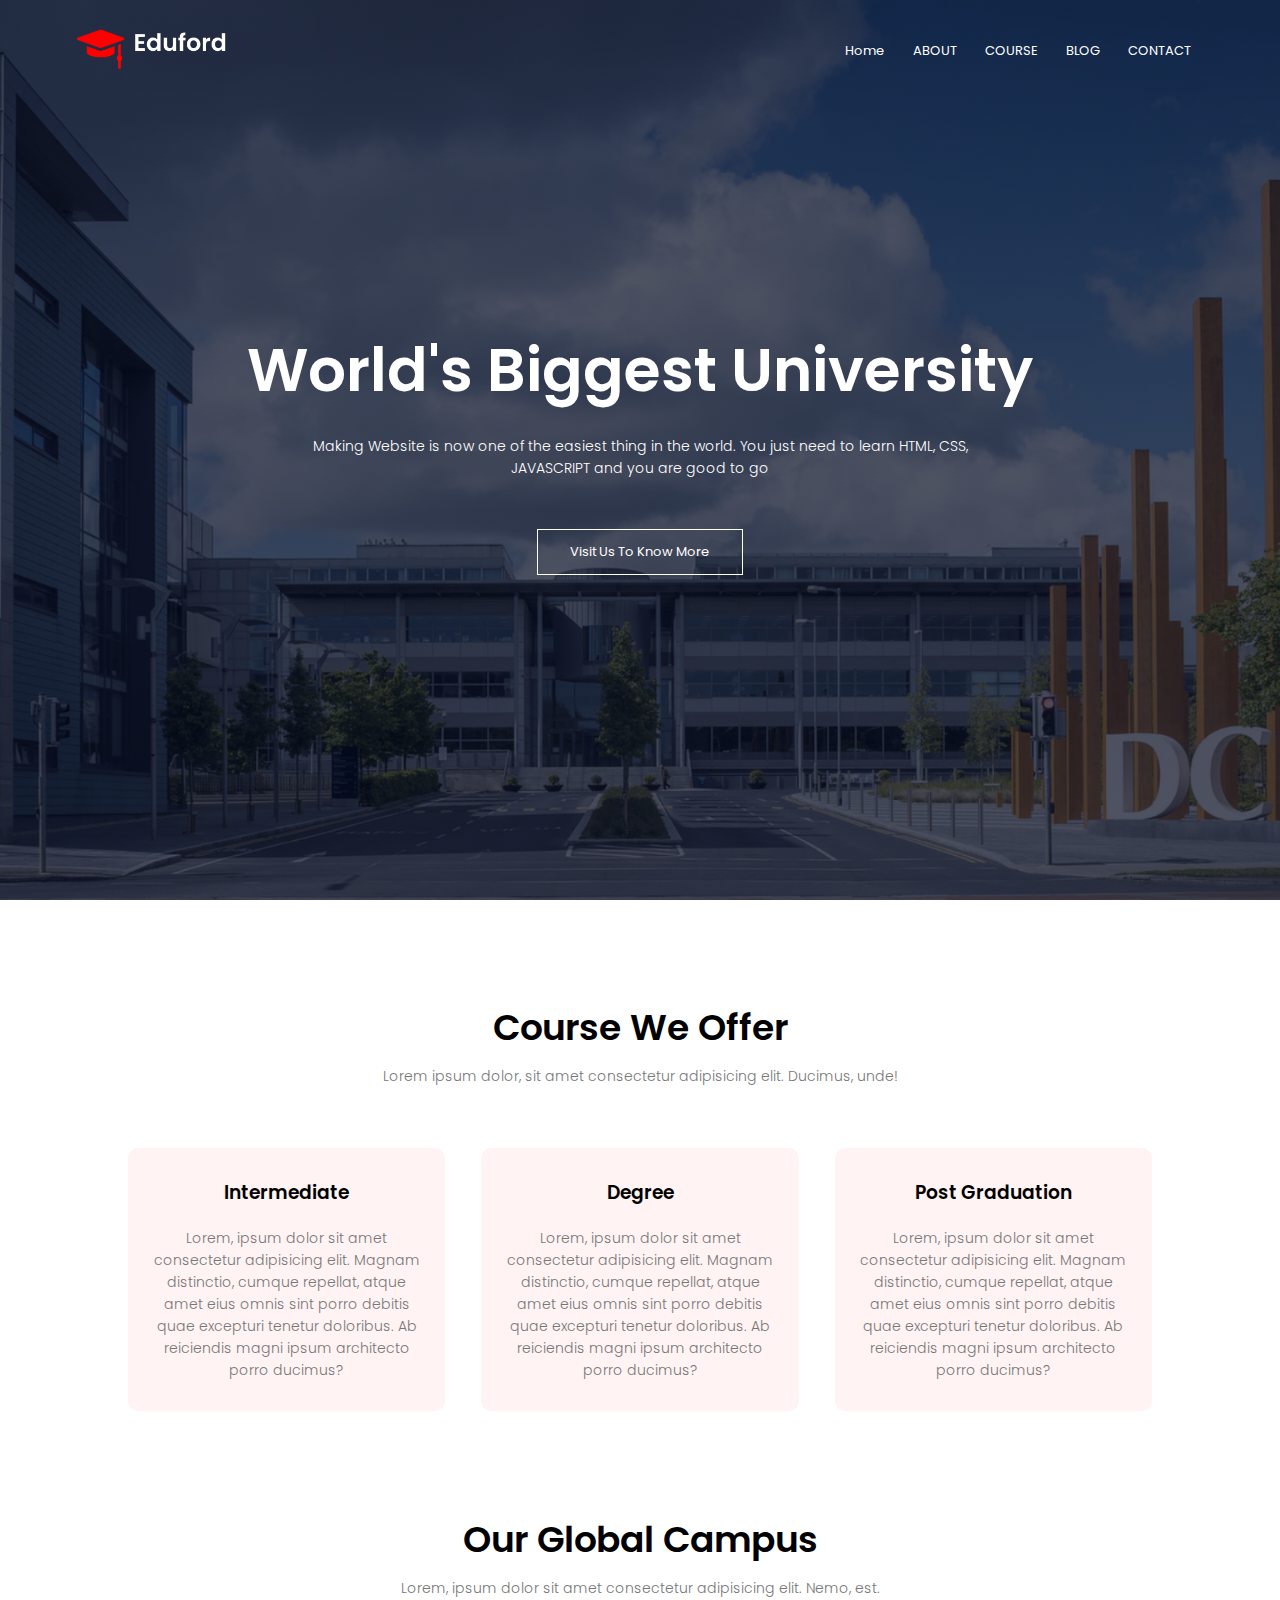
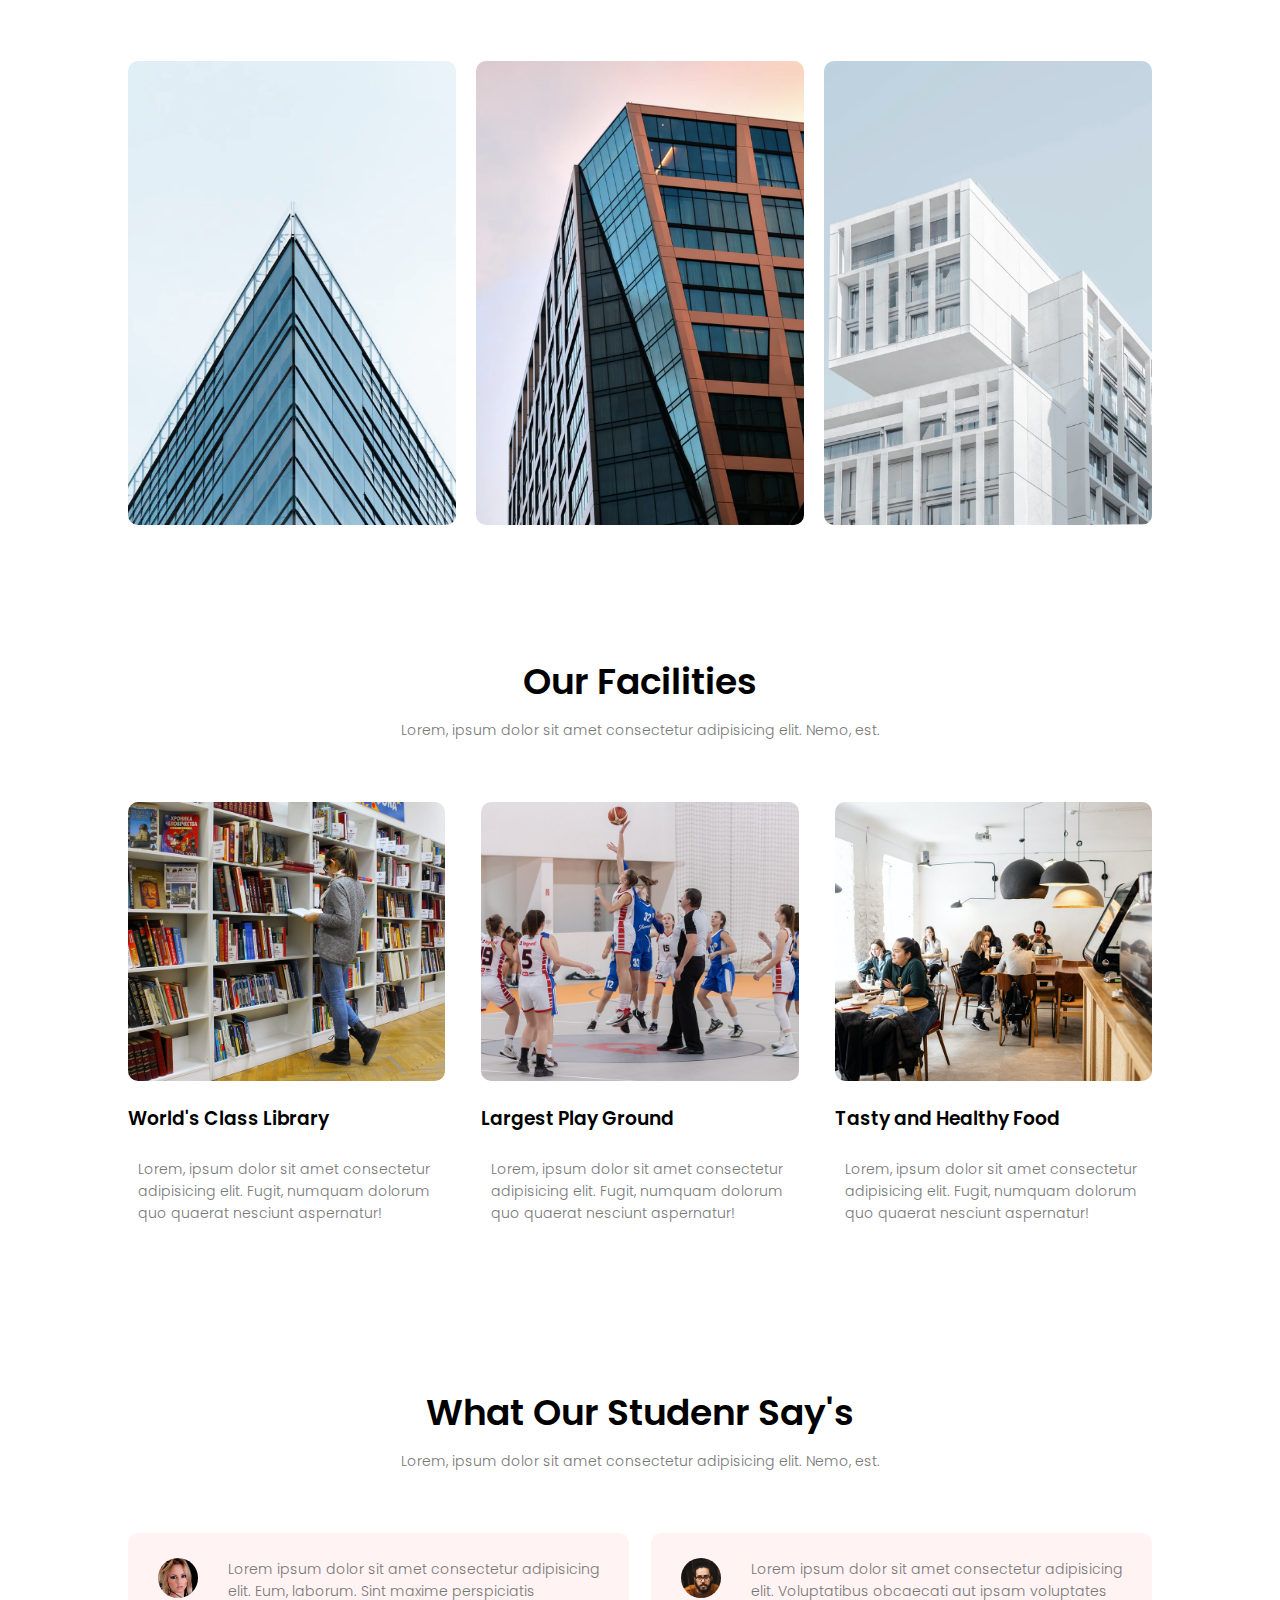
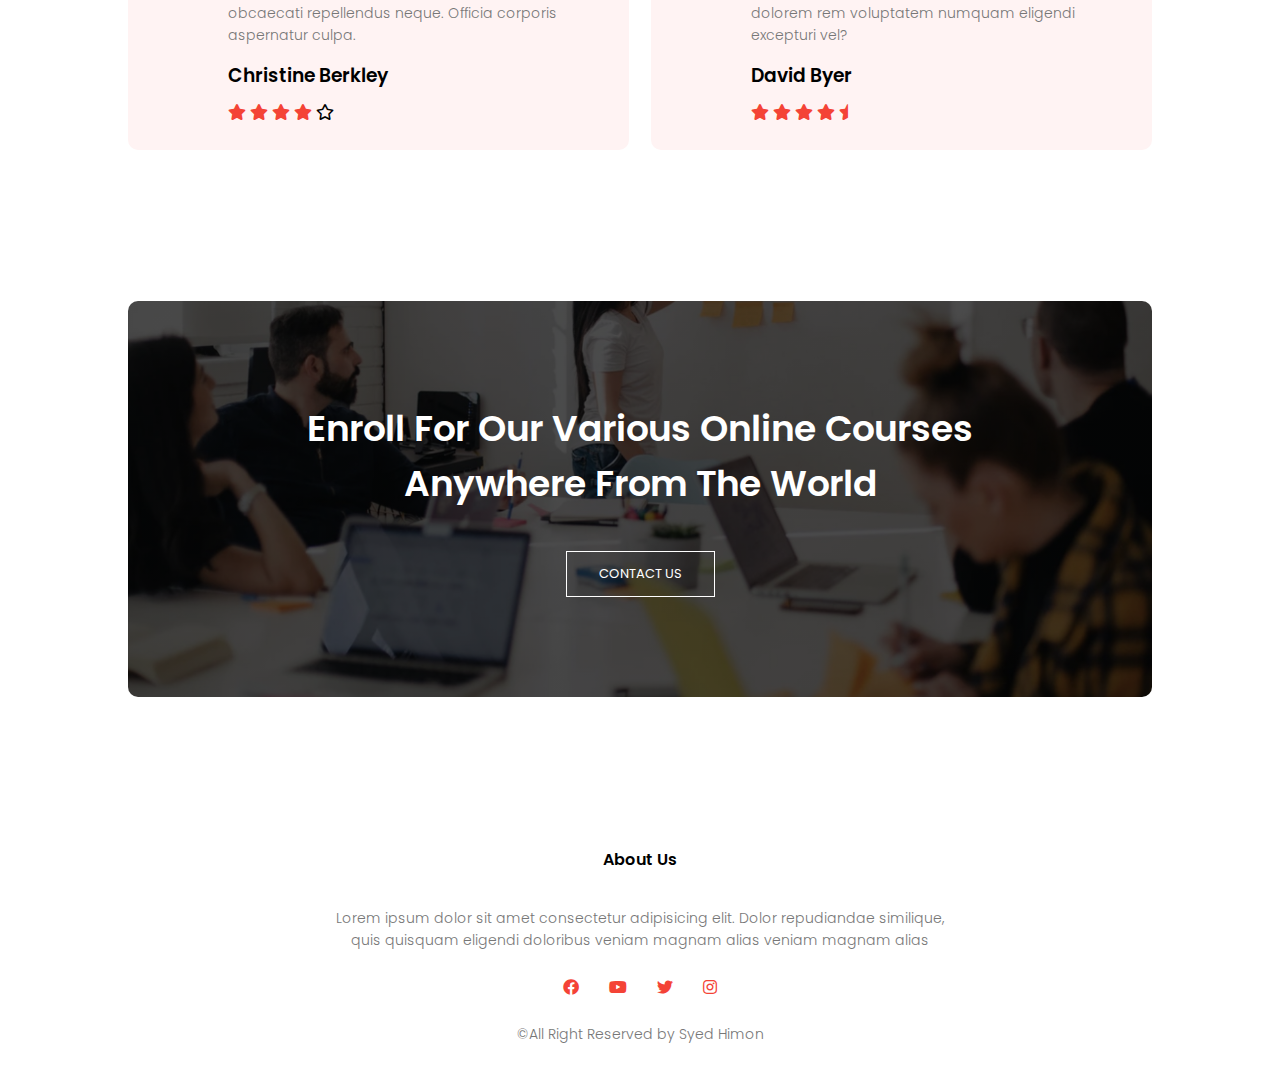
<file: index.html>
<!DOCTYPE html>
<html lang="en">
<head>
    <meta name="viewport" content="width=device-width, initial-scale=1.0">
    <title>Eduford University</title>
    <link rel="preconnect" href="https://fonts.googleapis.com">
    <link rel="preconnect" href="https://fonts.gstatic.com" crossorigin>
    <link href="https://fonts.googleapis.com/css2?family=Poppins:wght@100;200;300;400;600&display=swap" rel="stylesheet">
    <link rel="stylesheet" href="https://cdnjs.cloudflare.com/ajax/libs/font-awesome/5.15.3/css/all.min.css">
    <link rel="stylesheet" href="style.css">
</head>
<body>
    
    <section class="header-section">
        
        <nav>
            <a href="index.html"><img src="img/logo.png" alt=""></a>
        <div class="nav-links" id="navLinks">
            <i class="fas fa-times" onclick="hideMenu()"></i>
            <ul>
                <li><a href="index.html">Home</a></li>
                <li><a href="about.html">ABOUT</a></li>
                <li><a href="Course.html">COURSE</a></li>
                <li><a href="Blog.html">BLOG</a></li>
                <li><a href="Contact.html">CONTACT</a></li>
            </ul>
        </div>
        <i class="fas fa-bars" onclick="showMenu()"></i>
        </nav>    

        <div class="text-box">
            <h1>World's Biggest University</h1>
            <p>Making Website is now one of the easiest thing in the world. You just need to learn HTML, CSS, <br> JAVASCRIPT and you are good to go</p>
            <a href="#" class="hero-btn">Visit Us To Know More</a>
        </div>
    
    </section>


    <!-- course-section -->

    <section class="course-section">
        <h1>Course We Offer</h1>
        <p>Lorem ipsum dolor, sit amet consectetur adipisicing elit. Ducimus, unde!</p>

        <div class="row">
            <div class="course-col">
                <h3>Intermediate</h3>
                <p>Lorem, ipsum dolor sit amet consectetur adipisicing elit. Magnam distinctio, cumque repellat, atque amet eius omnis sint porro debitis quae excepturi tenetur doloribus. Ab reiciendis magni ipsum architecto porro ducimus?</p>
            </div>
            <div class="course-col">
                <h3>Degree</h3>
                <p>Lorem, ipsum dolor sit amet consectetur adipisicing elit. Magnam distinctio, cumque repellat, atque amet eius omnis sint porro debitis quae excepturi tenetur doloribus. Ab reiciendis magni ipsum architecto porro ducimus?</p>
            </div>
            <div class="course-col">
                <h3>Post Graduation</h3>
                <p>Lorem, ipsum dolor sit amet consectetur adipisicing elit. Magnam distinctio, cumque repellat, atque amet eius omnis sint porro debitis quae excepturi tenetur doloribus. Ab reiciendis magni ipsum architecto porro ducimus?</p>
            </div>
        </div>

    </section>



    <section class="campus">
        <h1>Our Global Campus</h1>
        <p>Lorem, ipsum dolor sit amet consectetur adipisicing elit. Nemo, est.</p>
        <div class="row">
            <div class="campus-col">
                <img src="img/london.png">
                <div class="layer">
                    <h3>LONDON</h3>
                </div>
            </div>
            <div class="campus-col">
                <img src="img/newyork.png">
                <div class="layer">
                    <h3>NEWYORK</h3>
                </div>
            </div>
            <div class="campus-col">
                <img src="img/washington.png">
                <div class="layer">
                    <h3>WASHINGTON</h3>
                </div>
            </div>
        </div>
    </section>

    <!-- facilities -->
    
    <section class="Facilities">
        <h1>Our Facilities</h1>
        <p>Lorem, ipsum dolor sit amet consectetur adipisicing elit. Nemo, est.</p>
        <div class="row">
            <div class="Facilities-col">
                <img src="img/library.png" alt="">
                <h3>World's Class Library</h3>
                <p>Lorem, ipsum dolor sit amet consectetur adipisicing elit. Fugit, numquam dolorum quo quaerat nesciunt aspernatur!</p>
            </div>
            <div class="Facilities-col">
                <img src="img/basketball.png" alt="">
                <h3>Largest Play Ground</h3>
                <p>Lorem, ipsum dolor sit amet consectetur adipisicing elit. Fugit, numquam dolorum quo quaerat nesciunt aspernatur!</p>
            </div>
            <div class="Facilities-col">
                <img src="img/cafeteria.png" alt="">
                <h3>Tasty and Healthy Food</h3>
                <p>Lorem, ipsum dolor sit amet consectetur adipisicing elit. Fugit, numquam dolorum quo quaerat nesciunt aspernatur!</p>
            </div>
        </div>
    </section>

    <!-- testimonial-section -->

    <div class="testimonial-section">
        <h1>What Our Studenr Say's</h1>
        <p>Lorem, ipsum dolor sit amet consectetur adipisicing elit. Nemo, est.</p>
        <div class="row">
            <div class="testimonial-col">
                <img src="img/user1.jpg">
                <div>
                    <p>Lorem ipsum dolor sit amet consectetur adipisicing elit. Eum, laborum. Sint maxime perspiciatis obcaecati repellendus neque. Officia corporis aspernatur culpa. </p>
                    <h3>Christine Berkley</h3>
                    <i class="fas fa-star"></i>
                    <i class="fas fa-star"></i>
                    <i class="fas fa-star"></i>
                    <i class="fas fa-star"></i>
                    <i class="far fa-star"></i>
            </div>
                </div>
                
            <div class="testimonial-col">
                <img src="img/user2.jpg">
                <div>
                    <p>Lorem ipsum dolor sit amet consectetur adipisicing elit. Voluptatibus obcaecati aut ipsam voluptates dolorem rem voluptatem numquam eligendi excepturi vel?</p>
                    <h3>David Byer</h3>
                    <i class="fas fa-star"></i>
                    <i class="fas fa-star"></i>
                    <i class="fas fa-star"></i>
                    <i class="fas fa-star"></i>
                    <i class="fas fa-star-half"></i>
                </div>
            </div>

        </div>

    </div>


    <!-- call to action -->

    <section class="call-to-action">
        <h1>Enroll For Our Various Online Courses <br> Anywhere From The World</h1>
        <a href="#" class="hero-btn">CONTACT US</a>
    </section>
        
    
    <!-- footer -->

    <section class="footer">
        <h4>About Us</h4>
        <p>Lorem ipsum dolor sit amet consectetur adipisicing elit. Dolor repudiandae similique, <br> quis quisquam eligendi doloribus veniam magnam alias veniam magnam alias</p>
        <div class="icons">
            <i class="fab fa-facebook"></i>
            <i class="fab fa-youtube"></i>
            <i class="fab fa-twitter"></i>
            <i class="fab fa-instagram"></i>
        </div>
        <p>&copy;All Right Reserved by Syed Himon</p>
    </section>































    <!-- javascript -->

    <script>


        var navLinks = document.getElementById("navLinks") ;

        function showMenu() {
            navLinks.style.right = "0";
        }

        function hideMenu() {
            navLinks.style.right = "-200px";
        }


    </script>




</body>
</html>
</file>
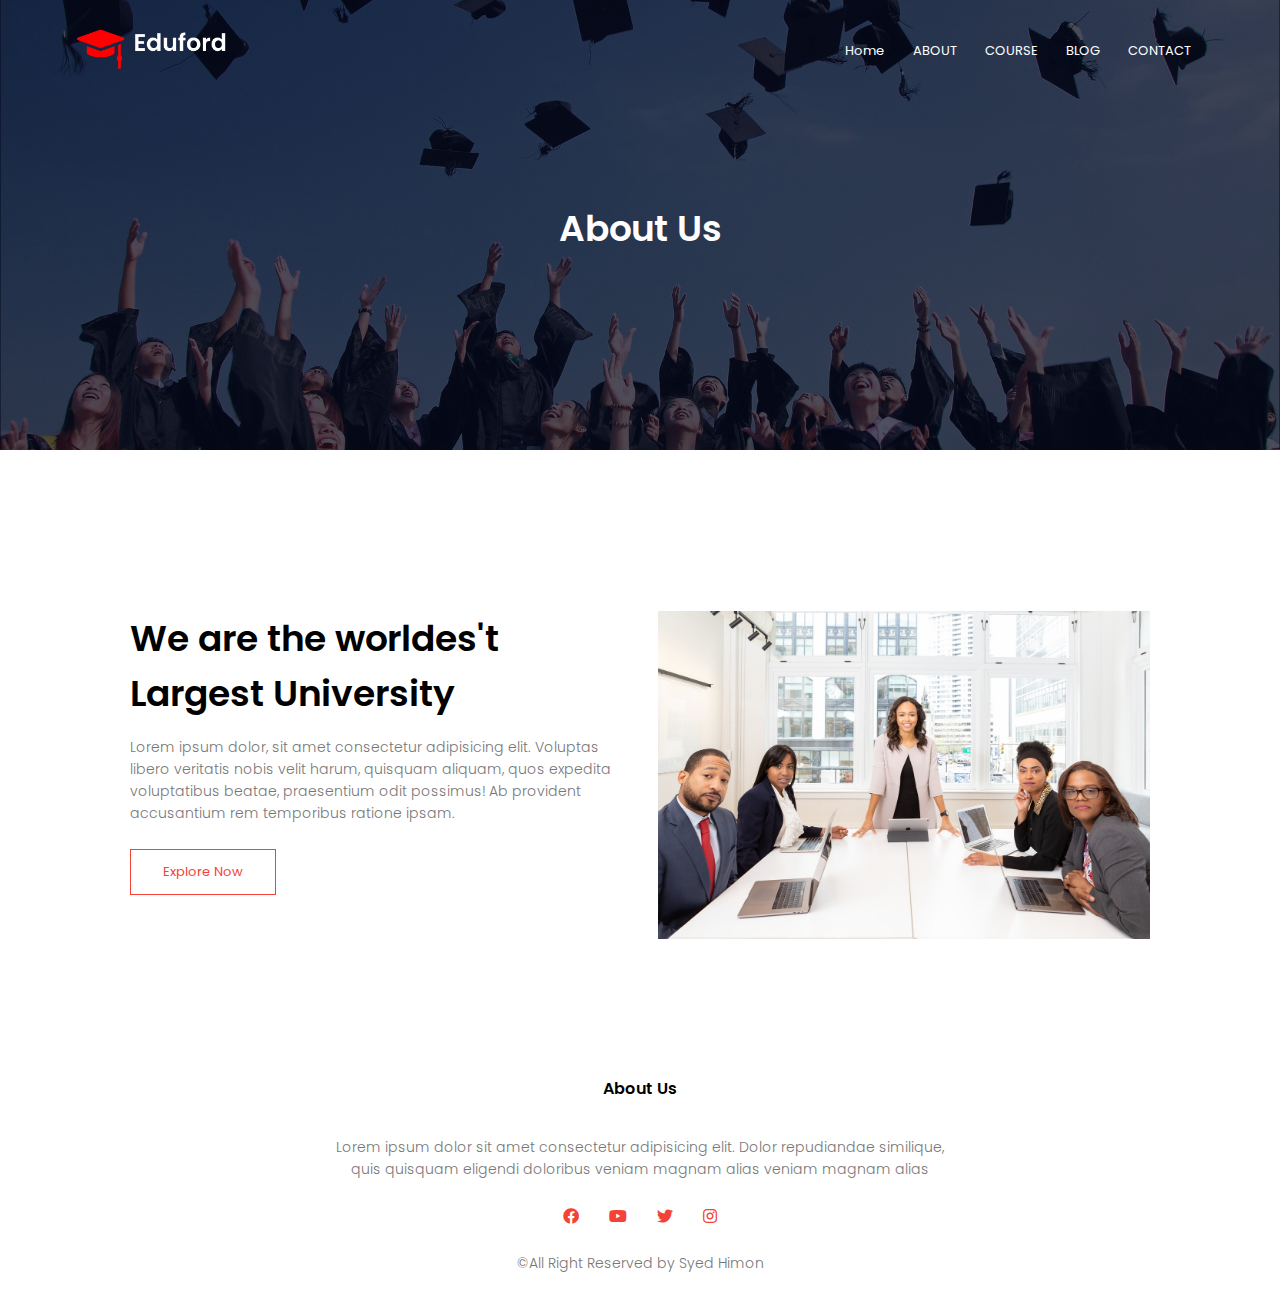
<file: about.html>
<!DOCTYPE html>
<html lang="en">
<head>
    <meta name="viewport" content="width=device-width, initial-scale=1.0">
    <title>Eduford University</title>
    <link rel="preconnect" href="https://fonts.googleapis.com">
    <link rel="preconnect" href="https://fonts.gstatic.com" crossorigin>
    <link href="https://fonts.googleapis.com/css2?family=Poppins:wght@100;200;300;400;600&display=swap" rel="stylesheet">
    <link rel="stylesheet" href="https://cdnjs.cloudflare.com/ajax/libs/font-awesome/5.15.3/css/all.min.css">
    <link rel="stylesheet" href="style.css">
</head>
<body>
    
    <section class="sub-header-section">
        
        <nav>
            <a href="index.html"><img src="img/logo.png" alt=""></a>
        <div class="nav-links" id="navLinks">
            <i class="fas fa-times" onclick="hideMenu()"></i>
            <ul>
                <li><a href="index.html">Home</a></li>
                <li><a href="about.html">ABOUT</a></li>
                <li><a href="Course.html">COURSE</a></li>
                <li><a href="Blog.html">BLOG</a></li>
                <li><a href="Contact.html">CONTACT</a></li>
            </ul>
        </div>
        <i class="fas fa-bars" onclick="showMenu()"></i>
        </nav>    
        <h1>About Us</h1>

    </section>

    
    <!-- about-us-section -->

    <section class="about-us-section">
        <div class="row">
            <div class="about-col">
                <h1>We are the worldes't Largest University</h1>
                <p>Lorem ipsum dolor, sit amet consectetur adipisicing elit. Voluptas libero veritatis nobis velit harum, quisquam aliquam, quos expedita voluptatibus beatae, praesentium odit possimus! Ab provident accusantium rem temporibus ratione ipsam.</p>
                <a href="#" class="hero-btn red-btn">Explore Now</a>
            </div>
            <div class="about-col">
                <img src="img/about.jpg" alt="">
            </div>
        </div>
    </section>
        
    

  

    




    <!-- footer -->

    <section class="footer">
        <h4>About Us</h4>
        <p>Lorem ipsum dolor sit amet consectetur adipisicing elit. Dolor repudiandae similique, <br> quis quisquam eligendi doloribus veniam magnam alias veniam magnam alias</p>
        <div class="icons">
            <i class="fab fa-facebook"></i>
            <i class="fab fa-youtube"></i>
            <i class="fab fa-twitter"></i>
            <i class="fab fa-instagram"></i>
        </div>
        <p>&copy;All Right Reserved by Syed Himon</p>
    </section>































    <!-- javascript -->

    <script>


        var navLinks = document.getElementById("navLinks") ;

        function showMenu() {
            navLinks.style.right = "0";
        }

        function hideMenu() {
            navLinks.style.right = "-200px";
        }


    </script>




</body>
</html>
</file>
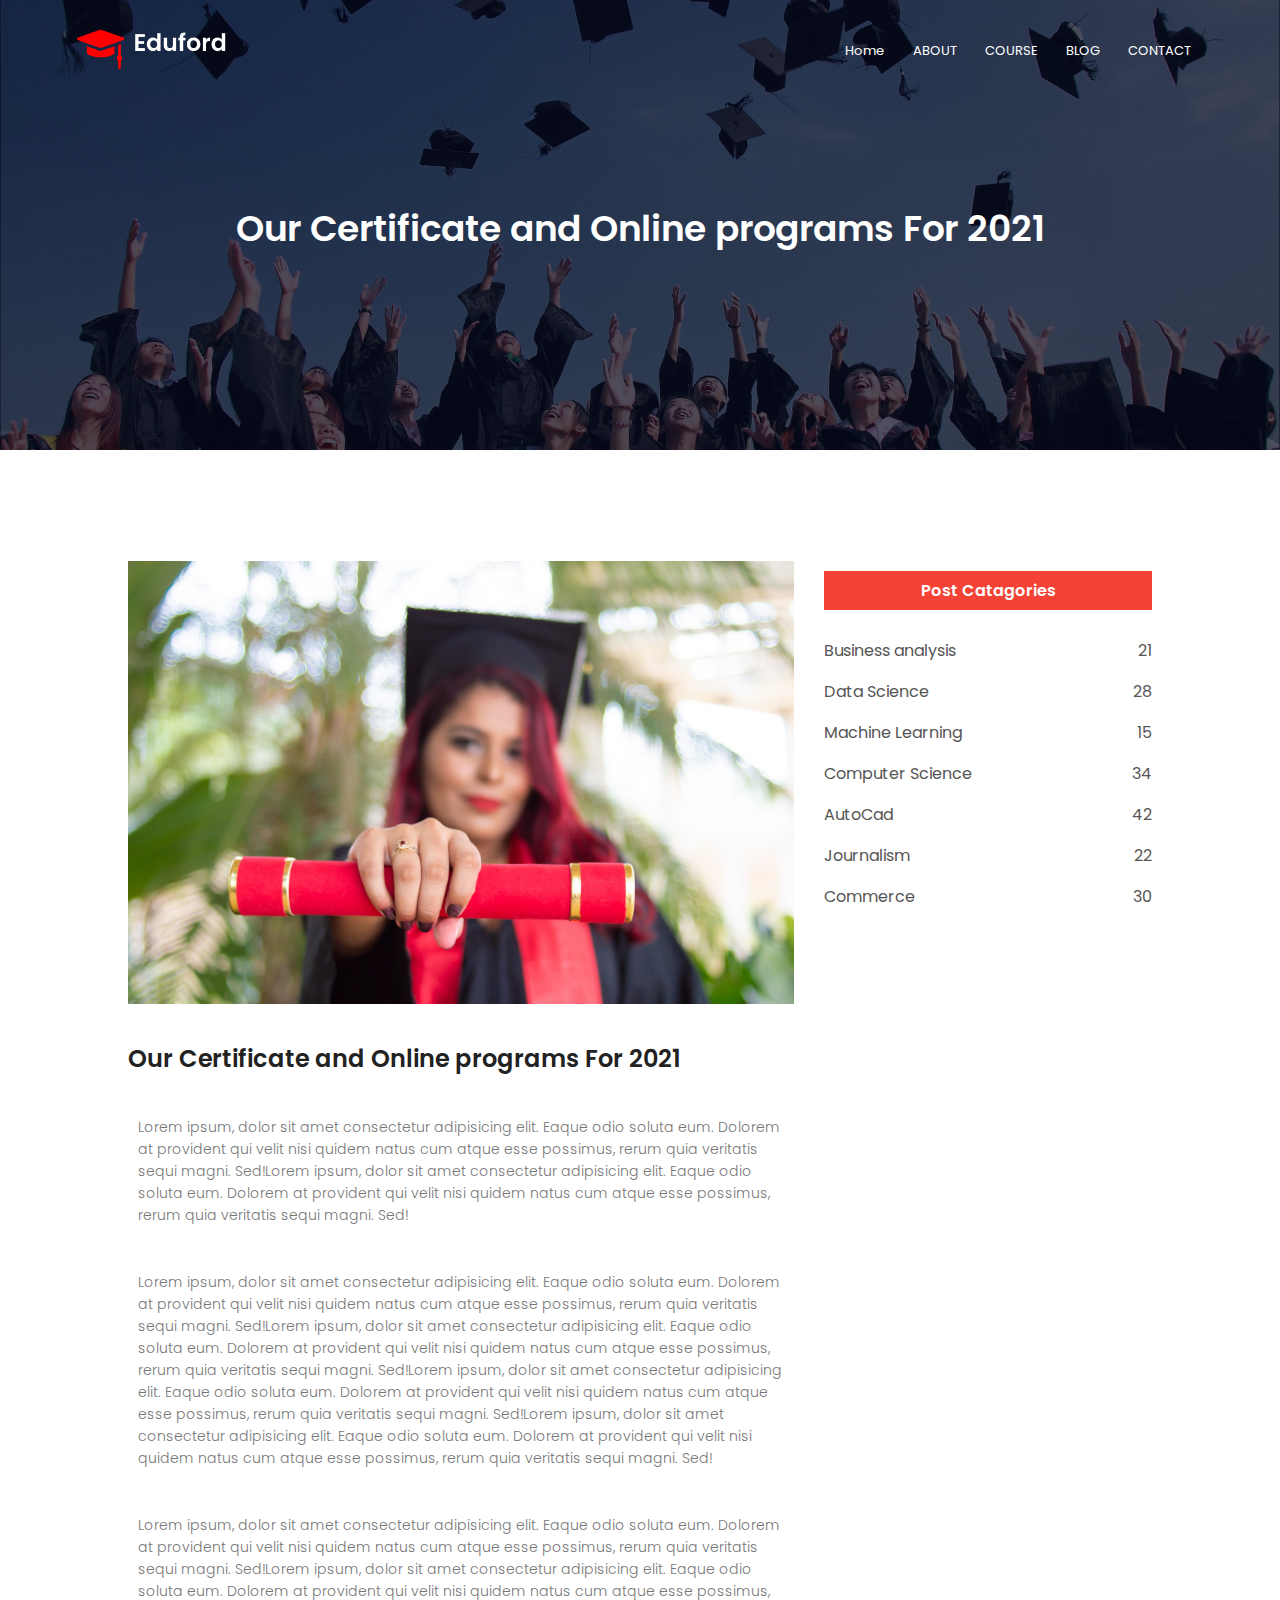
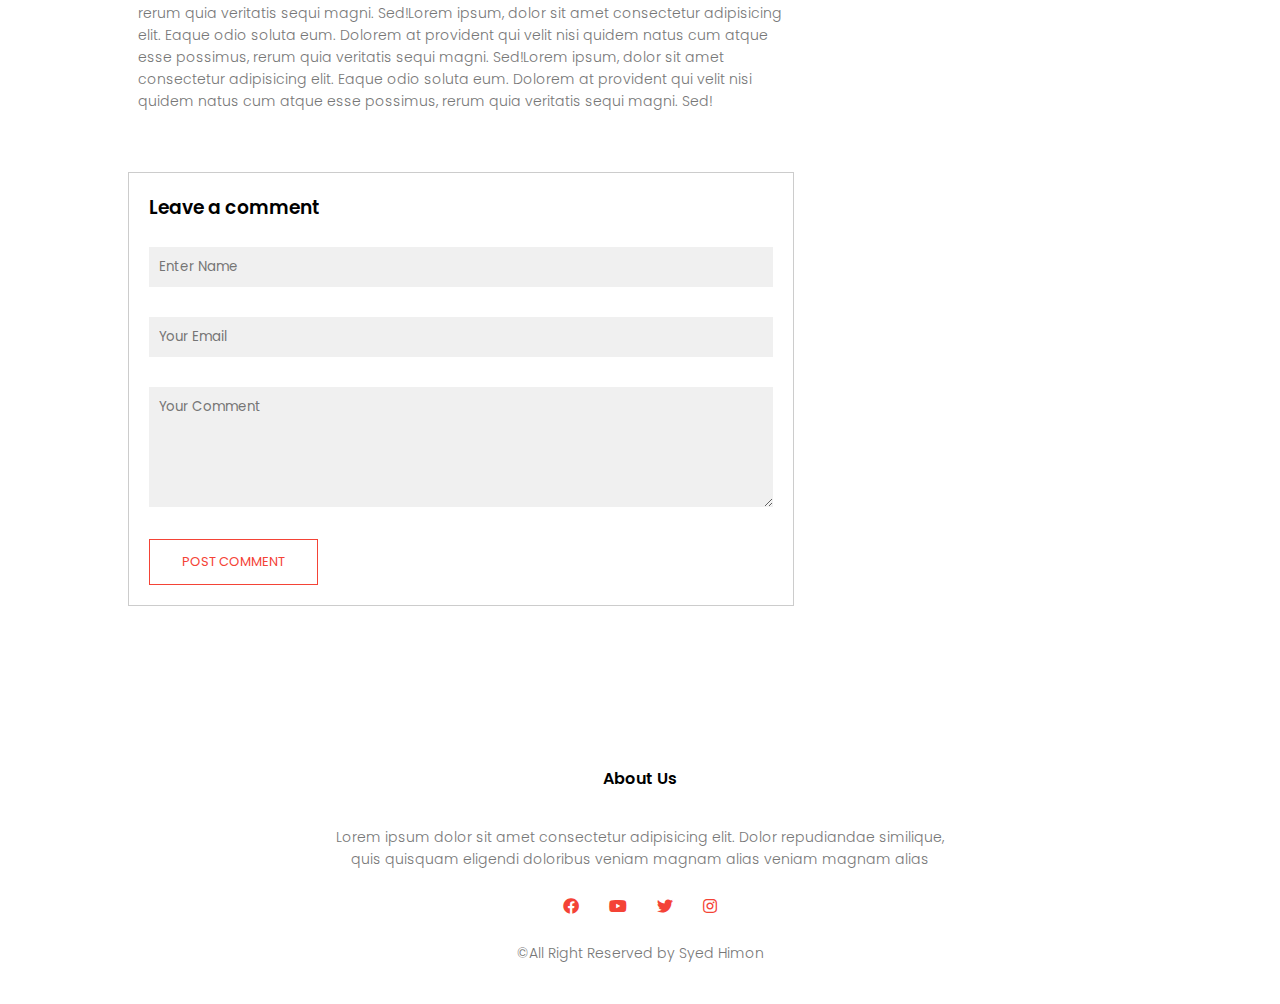
<file: Blog.html>
<!DOCTYPE html>
<html lang="en">
<head>
    <meta name="viewport" content="width=device-width, initial-scale=1.0">
    <title>Eduford University</title>
    <link rel="preconnect" href="https://fonts.googleapis.com">
    <link rel="preconnect" href="https://fonts.gstatic.com" crossorigin>
    <link href="https://fonts.googleapis.com/css2?family=Poppins:wght@100;200;300;400;600&display=swap" rel="stylesheet">
    <link rel="stylesheet" href="https://cdnjs.cloudflare.com/ajax/libs/font-awesome/5.15.3/css/all.min.css">
    <link rel="stylesheet" href="style.css">
</head>
<body>
    
    <section class="sub-header-section">
        
        <nav>
            <a href="index.html"><img src="img/logo.png" alt=""></a>
        <div class="nav-links" id="navLinks">
            <i class="fas fa-times" onclick="hideMenu()"></i>
            <ul>
                <li><a href="index.html">Home</a></li>
                <li><a href="about.html">ABOUT</a></li>
                <li><a href="Course.html">COURSE</a></li>
                <li><a href="Blog.html">BLOG</a></li>
                <li><a href="Contact.html">CONTACT</a></li>
            </ul>
        </div>
        <i class="fas fa-bars" onclick="showMenu()"></i>
        </nav>    
        <h1>Our Certificate and Online programs For 2021</h1>

    </section>

    
    <section class="blog-content">
        <div class="row">
            <div class="blog-left">
                <img src="img/certificate.jpg" alt="">
                <h2>Our Certificate and Online programs For 2021</h2>
                <p>Lorem ipsum, dolor sit amet consectetur adipisicing elit. Eaque odio soluta eum. Dolorem at provident qui velit nisi quidem natus cum atque esse possimus, rerum quia veritatis sequi magni. Sed!Lorem ipsum, dolor sit amet consectetur adipisicing elit. Eaque odio soluta eum. Dolorem at provident qui velit nisi quidem natus cum atque esse possimus, rerum quia veritatis sequi magni. Sed!</p>
                <br>
                <p>Lorem ipsum, dolor sit amet consectetur adipisicing elit. Eaque odio soluta eum. Dolorem at provident qui velit nisi quidem natus cum atque esse possimus, rerum quia veritatis sequi magni. Sed!Lorem ipsum, dolor sit amet consectetur adipisicing elit. Eaque odio soluta eum. Dolorem at provident qui velit nisi quidem natus cum atque esse possimus, rerum quia veritatis sequi magni. Sed!Lorem ipsum, dolor sit amet consectetur adipisicing elit. Eaque odio soluta eum. Dolorem at provident qui velit nisi quidem natus cum atque esse possimus, rerum quia veritatis sequi magni. Sed!Lorem ipsum, dolor sit amet consectetur adipisicing elit. Eaque odio soluta eum. Dolorem at provident qui velit nisi quidem natus cum atque esse possimus, rerum quia veritatis sequi magni. Sed!</p>
                <br>
                <p>Lorem ipsum, dolor sit amet consectetur adipisicing elit. Eaque odio soluta eum. Dolorem at provident qui velit nisi quidem natus cum atque esse possimus, rerum quia veritatis sequi magni. Sed!Lorem ipsum, dolor sit amet consectetur adipisicing elit. Eaque odio soluta eum. Dolorem at provident qui velit nisi quidem natus cum atque esse possimus, rerum quia veritatis sequi magni. Sed!Lorem ipsum, dolor sit amet consectetur adipisicing elit. Eaque odio soluta eum. Dolorem at provident qui velit nisi quidem natus cum atque esse possimus, rerum quia veritatis sequi magni. Sed!Lorem ipsum, dolor sit amet consectetur adipisicing elit. Eaque odio soluta eum. Dolorem at provident qui velit nisi quidem natus cum atque esse possimus, rerum quia veritatis sequi magni. Sed!</p>

                <div class="comment-box">
                    <h3>Leave a comment</h3>
                    <form class="comment-form">
                        <input type="text" placeholder="Enter Name">
                        <input type="Email" placeholder="Your Email">
                        <textarea rows="5" placeholder="Your Comment"></textarea>
                        <button type="submit" class="hero-btn red-btn">POST COMMENT</button>
                    </form>
                </div>
    

            </div>

            <div class="blog-right">
                <h3>Post Catagories</h3>
                <div>
                    <span>Business analysis</span>
                    <span>21</span>
                </div>
                <div>
                    <span>Data Science</span>
                    <span>28</span>
                </div>
                <div>
                    <span>Machine Learning</span>
                    <span>15</span>
                </div>
                <div>
                    <span>Computer Science</span>
                    <span>34</span>
                </div>
                <div>
                    <span>AutoCad</span>
                    <span>42</span>
                </div>
                <div>
                    <span>Journalism</span>
                    <span>22</span>
                </div>
                <div>
                    <span>Commerce</span>
                    <span>30</span>
                </div>
            </div>
        </div>
    </section>
    

  

    




    <!-- footer -->

    <section class="footer">
        <h4>About Us</h4>
        <p>Lorem ipsum dolor sit amet consectetur adipisicing elit. Dolor repudiandae similique, <br> quis quisquam eligendi doloribus veniam magnam alias veniam magnam alias</p>
        <div class="icons">
            <i class="fab fa-facebook"></i>
            <i class="fab fa-youtube"></i>
            <i class="fab fa-twitter"></i>
            <i class="fab fa-instagram"></i>
        </div>
        <p>&copy;All Right Reserved by Syed Himon</p>
    </section>































    <!-- javascript -->

    <script>


        var navLinks = document.getElementById("navLinks") ;

        function showMenu() {
            navLinks.style.right = "0";
        }

        function hideMenu() {
            navLinks.style.right = "-200px";
        }


    </script>




</body>
</html>
</file>
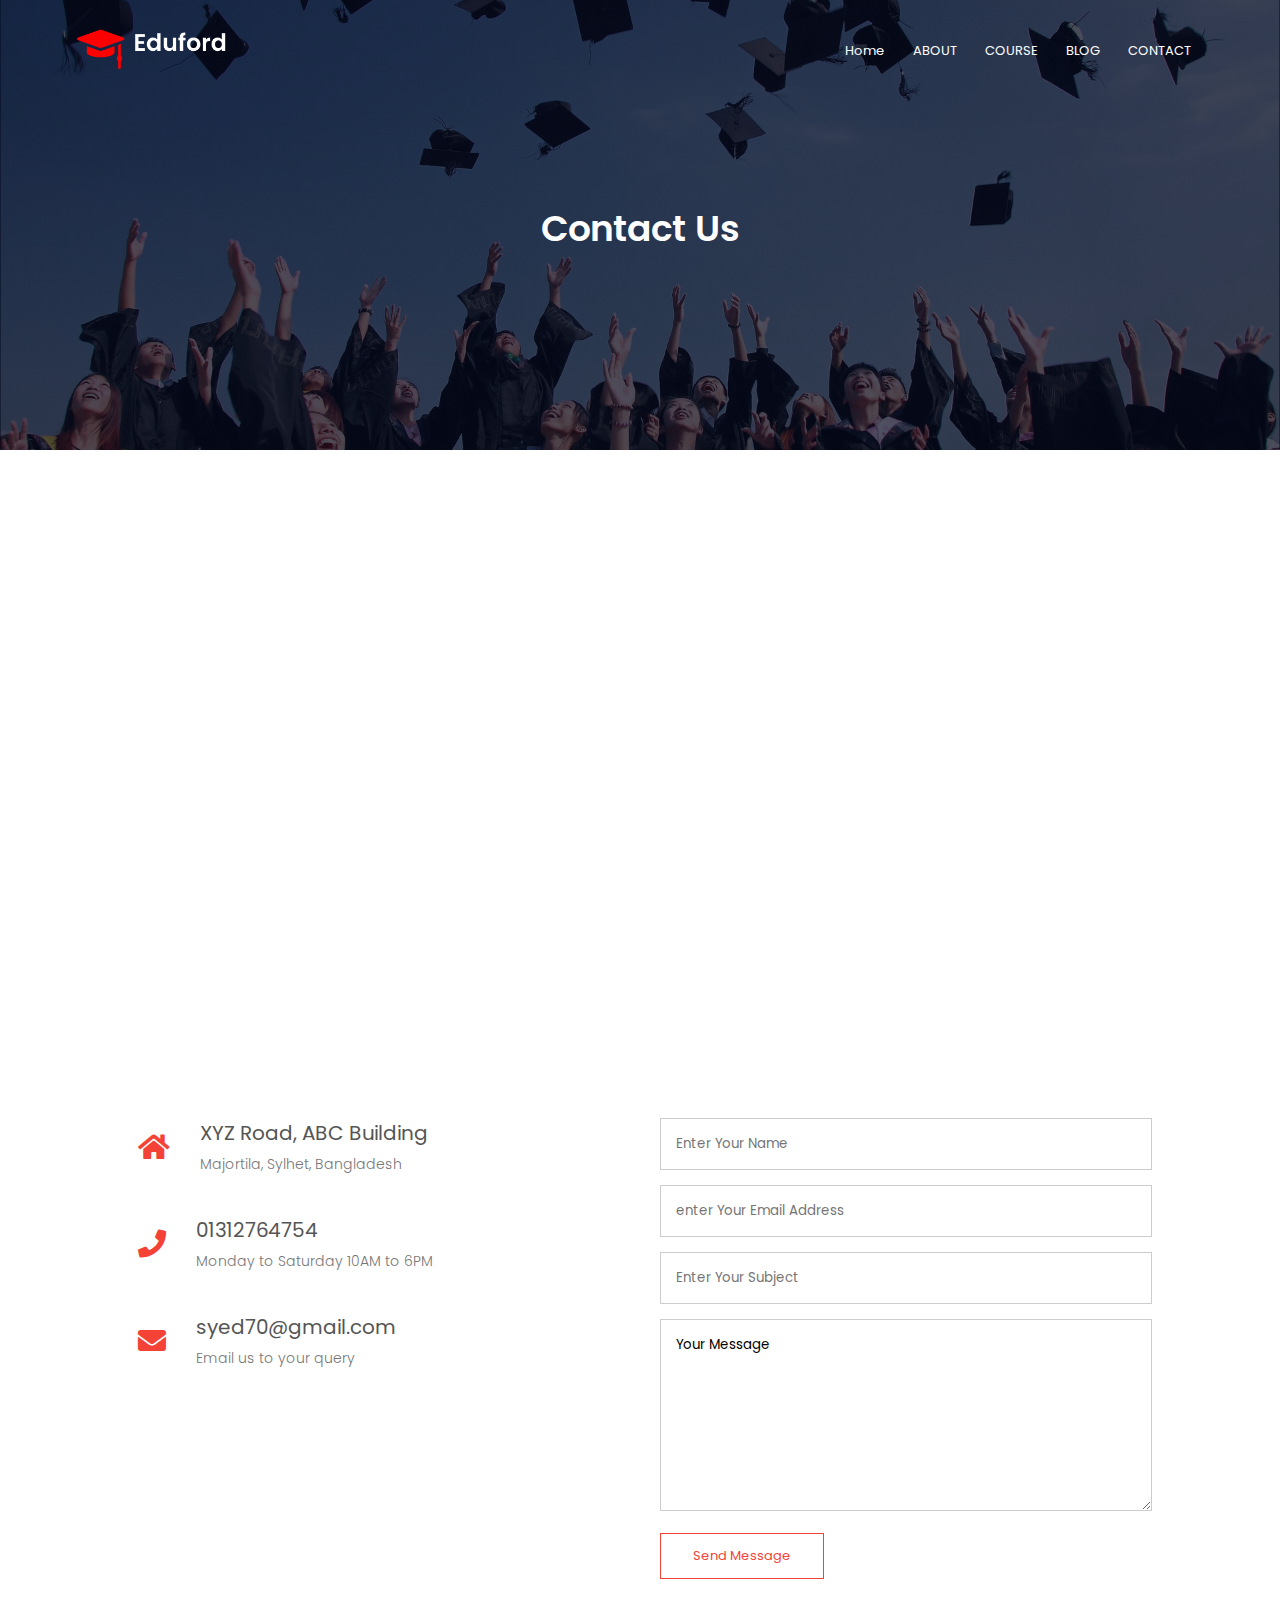
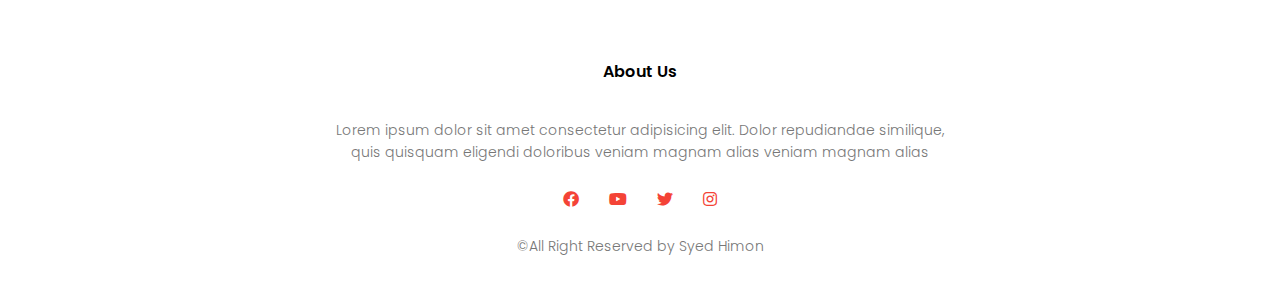
<file: Contact.html>
<!DOCTYPE html>
<html lang="en">
<head>
    <meta name="viewport" content="width=device-width, initial-scale=1.0">
    <title>Eduford University</title>
    <link rel="preconnect" href="https://fonts.googleapis.com">
    <link rel="preconnect" href="https://fonts.gstatic.com" crossorigin>
    <link href="https://fonts.googleapis.com/css2?family=Poppins:wght@100;200;300;400;600&display=swap" rel="stylesheet">
    <link rel="stylesheet" href="https://cdnjs.cloudflare.com/ajax/libs/font-awesome/5.15.3/css/all.min.css">
    <link rel="stylesheet" href="style.css">
</head>
<body>
    
    <section class="sub-header-section">
        
        <nav>
            <a href="index.html"><img src="img/logo.png" alt=""></a>
        <div class="nav-links" id="navLinks">
            <i class="fas fa-times" onclick="hideMenu()"></i>
            <ul>
                <li><a href="index.html">Home</a></li>
                <li><a href="about.html">ABOUT</a></li>
                <li><a href="Course.html">COURSE</a></li>
                <li><a href="Blog.html">BLOG</a></li>
                <li><a href="Contact.html">CONTACT</a></li>
            </ul>
        </div>
        <i class="fas fa-bars" onclick="showMenu()"></i>
        </nav>    
        <h1>Contact Us</h1>
    </section>

    <!-- contact-us -->

    <section class="location">
        <iframe src="https://www.google.com/maps/embed?pb=!1m18!1m12!1m3!1d57903.12952437052!2d91.825962218947!3d24.899837316894484!2m3!1f0!2f0!3f0!3m2!1i1024!2i768!4f13.1!3m3!1m2!1s0x375054d3d270329f%3A0xf58ef93431f67382!2sSylhet!5e0!3m2!1sen!2sbd!4v1626676647345!5m2!1sen!2sbd" width="600" height="450" style="border:0;" allowfullscreen="" loading="lazy"></iframe>
    </section>
    
    <section class="contact-us">
        <div class="row">
            <div class="contact-col">
                <div>
                    <i class="fas fa-home"></i>
                <span>
                    <h5>XYZ Road, ABC Building</h5>
                    <p>Majortila, Sylhet, Bangladesh</p>
                </span>    
                </div> 
                <div>
                    <i class="fas fa-phone"></i>
                <span>
                    <h5>01312764754</h5>
                    <p>Monday to Saturday 10AM to 6PM</p>
                </span>    
                </div> 
                <div>
                    <i class="fas fa-envelope"></i>
                <span>
                    <h5>syed70@gmail.com</h5>
                    <p>Email us to your query</p>
                </span>    
                </div> 
            </div>
            <div class="contact-col">
                <form action="#">
                    <input type="text" placeholder="Enter Your Name" required>
                    <input type="text" placeholder="enter Your Email Address" required>
                    <input type="text" placeholder="Enter Your Subject" required>
                    <textarea rows="8">Your Message</textarea> 
                    <button type="Submit" class="hero-btn red-btn">Send Message</button>
                </form>
            </div>
        </div>
    </section>
    
        
    

  

    




    <!-- footer -->

    <section class="footer">
        <h4>About Us</h4>
        <p>Lorem ipsum dolor sit amet consectetur adipisicing elit. Dolor repudiandae similique, <br> quis quisquam eligendi doloribus veniam magnam alias veniam magnam alias</p>
        <div class="icons">
            <i class="fab fa-facebook"></i>
            <i class="fab fa-youtube"></i>
            <i class="fab fa-twitter"></i>
            <i class="fab fa-instagram"></i>
        </div>
        <p>&copy;All Right Reserved by Syed Himon</p>
    </section>































    <!-- javascript -->

    <script>


        var navLinks = document.getElementById("navLinks") ;

        function showMenu() {
            navLinks.style.right = "0";
        }

        function hideMenu() {
            navLinks.style.right = "-200px";
        }


    </script>




</body>
</html>
</file>
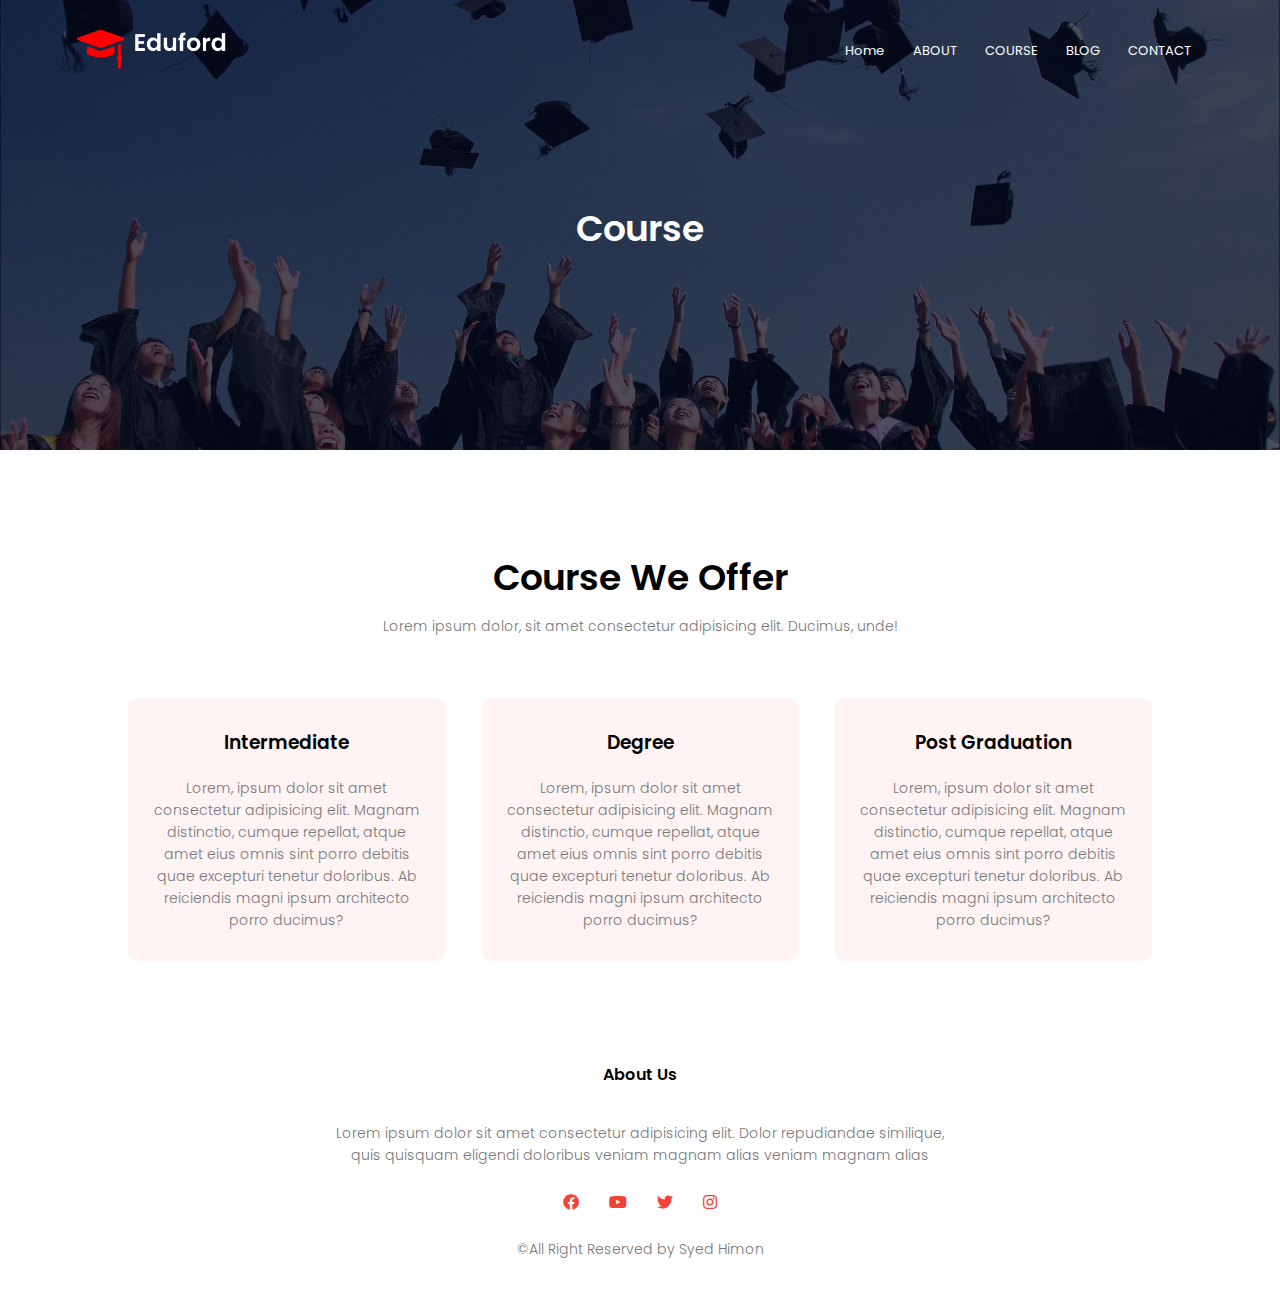
<file: Course.html>
<!DOCTYPE html>
<html lang="en">
<head>
    <meta name="viewport" content="width=device-width, initial-scale=1.0">
    <title>Eduford University</title>
    <link rel="preconnect" href="https://fonts.googleapis.com">
    <link rel="preconnect" href="https://fonts.gstatic.com" crossorigin>
    <link href="https://fonts.googleapis.com/css2?family=Poppins:wght@100;200;300;400;600&display=swap" rel="stylesheet">
    <link rel="stylesheet" href="https://cdnjs.cloudflare.com/ajax/libs/font-awesome/5.15.3/css/all.min.css">
    <link rel="stylesheet" href="style.css">
</head>
<body>
    
    <section class="sub-header-section">
        
        <nav>
            <a href="index.html"><img src="img/logo.png" alt=""></a>
        <div class="nav-links" id="navLinks">
            <i class="fas fa-times" onclick="hideMenu()"></i>
            <ul>
                <li><a href="index.html">Home</a></li>
                <li><a href="about.html">ABOUT</a></li>
                <li><a href="Course.html">COURSE</a></li>
                <li><a href="Blog.html">BLOG</a></li>
                <li><a href="Contact.html">CONTACT</a></li>
            </ul>
        </div>
        <i class="fas fa-bars" onclick="showMenu()"></i>
        </nav>    
        <h1>Course</h1>

    </section>

    
    
        
    
    <section class="course-section">
        <h1>Course We Offer</h1>
        <p>Lorem ipsum dolor, sit amet consectetur adipisicing elit. Ducimus, unde!</p>

        <div class="row">
            <div class="course-col">
                <h3>Intermediate</h3>
                <p>Lorem, ipsum dolor sit amet consectetur adipisicing elit. Magnam distinctio, cumque repellat, atque amet eius omnis sint porro debitis quae excepturi tenetur doloribus. Ab reiciendis magni ipsum architecto porro ducimus?</p>
            </div>
            <div class="course-col">
                <h3>Degree</h3>
                <p>Lorem, ipsum dolor sit amet consectetur adipisicing elit. Magnam distinctio, cumque repellat, atque amet eius omnis sint porro debitis quae excepturi tenetur doloribus. Ab reiciendis magni ipsum architecto porro ducimus?</p>
            </div>
            <div class="course-col">
                <h3>Post Graduation</h3>
                <p>Lorem, ipsum dolor sit amet consectetur adipisicing elit. Magnam distinctio, cumque repellat, atque amet eius omnis sint porro debitis quae excepturi tenetur doloribus. Ab reiciendis magni ipsum architecto porro ducimus?</p>
            </div>
        </div>

    </section>
  

    




    <!-- footer -->

    <section class="footer">
        <h4>About Us</h4>
        <p>Lorem ipsum dolor sit amet consectetur adipisicing elit. Dolor repudiandae similique, <br> quis quisquam eligendi doloribus veniam magnam alias veniam magnam alias</p>
        <div class="icons">
            <i class="fab fa-facebook"></i>
            <i class="fab fa-youtube"></i>
            <i class="fab fa-twitter"></i>
            <i class="fab fa-instagram"></i>
        </div>
        <p>&copy;All Right Reserved by Syed Himon</p>
    </section>































    <!-- javascript -->

    <script>


        var navLinks = document.getElementById("navLinks") ;

        function showMenu() {
            navLinks.style.right = "0";
        }

        function hideMenu() {
            navLinks.style.right = "-200px";
        }


    </script>




</body>
</html>
</file>
<file: style.css>
*{
    margin: 0;
    padding: 0;
    font-family: 'Poppins', sans-serif;
}
.header-section{
    min-height: 100vh;   
    width: 100%;
    background-image: linear-gradient(rgba(4,9,30,0.7),rgba(4,9,30,0.7)),url(img/banner.png);
    background-position: center;
    background-size: cover;
    position: reltive;   
}
nav {
	display: flex;
	padding: 2% 6%;
	justify-content: space-between;
	align-items: center;
}
nav img{
    width: 150px;
}
.nav-links{
    flex: 1;
    text-align: right;
}
.nav-links ul li{
    list-style: none;
    display: inline-block;
    padding: 8px 12px;
    position: relative;
}
.nav-links ul li a{
    color: #fff;
    text-decoration: none;
    font-size: 13px;
}
.nav-links ul li::after{
    content: "";
    width: 0%;
    height: 2px;
    background: #f44336;
    display: block;
    margin: auto;
    transition: .5s;
}
.nav-links ul li:hover::after{
    width: 100%;
}
.text-box {
	width: 90%;
	color: #fff;
	position: absolute;
	top: 50%;
	left: 50%;
	transform: translate(-50%,-50%);
    text-align: center;
}
.text-box h1{
    font-size: 60px;
}
.text-box p {
    margin: 10px 0 40px;
    font-size: 14px;
    color: #fff;
}
.hero-btn {
	display: inline-block;
	text-decoration: none;
	color: #fff;
	border: 1px solid #fff;
	padding: 12px 32px;
	font-size: 13px;
	background: transparent;
	position: relative;
}
.hero-btn:hover{
    border: 1px solid #f44336;
    background: #f44366;
    transition: .4s;
}
nav .fas{
    display: none;
}

.course-section{
    width: 80%;
    margin: auto;
    text-align: center;
    padding-top: 100px;
}


h1{
    font-size: 36px;
    font-weight: 600;
}

p{
    color: #777;
    font-size: 14px;
    font-weight: 300;
    line-height: 22px;
    padding: 10px;
}
.row {
	margin-top: 5%;
	display: flex;
	justify-content: space-between;
}
.course-col {
	flex-basis: 31%;
	background: #fff3f3;
	border-radius: 10px;
	margin-bottom: 5%;
	padding: 20px 12px;
	box-sizing: border-box;
    transition: .5s;
}
.course-col:hover{
    box-shadow: 0 0 20px 0px rgba(0, 0, 0, 0.2);
}
h3{
    text-align: center;
    font-weight: 600;
    margin: 10px 0;
}



/* campus */
.campus {
	width: 80%;
	margin: auto;
	text-align: center;
	padding-top: 50px;
}
.campus-col {
	flex-basis: 32%;
	border-radius: 10px;
	margin-bottom: 29px;
	position: relative;
	overflow: hidden;
}
.campus-col img{
    max-width: 100%;
    display: block;
}
.layer{
    background: transparent;
    height: 100%;
    width: 100%;
    position: absolute;
    top: 0;
    left: 0;
    transition: .5s;
}
.layer:hover{
    background: rgba(226, 0, 0, 0.7);
}
.layer h3{
    width: 100%;
    font-weight: 500;
    color: #fff;
    font-size: 26px;
    bottom: 0;
    left: 50%;
    transform: translateX(-50%);
    position: absolute;
    opacity: 0;
    transition: .5s;
}
.layer:hover h3{
    bottom: 49%;
    opacity: 1;
}

/* facilities */

.Facilities{
    width: 80%;
    margin: auto;
    text-align: center;
    padding-top: 100px;
}
.Facilities-col {
	flex-basis: 31%;
	border-radius: 10px;
	margin-bottom: 5%;
	text-align: left;
}
.Facilities-col img{
    width: 100%;
    border-radius: 10px;
}
.facilities-col p{
    padding: 0;
}
.Facilities-col h3 {
	margin-top: 16px;
	margin-bottom: 15px;
	text-align: left;
}
/* testimonial-section */
.testimonial-section{
    width: 80%;
    margin: auto;
    text-align: center;
    padding-top: 100px;
}

.testimonial-col {
	flex-basis: 44%;
	border-radius: 10px;
	margin-bottom: 5%;
	text-align: left;
	padding: 25px;
    background: #fff3f3; 
	cursor: pointer;
	display: flex;
}
.testimonial-col img {
	height: 40px;
	margin-left: 5px;
	margin-right: 30px;
	border-radius: 50%;
}
.testimonial-col p{
    padding: 0;
}
.testimonial-col h3{
    margin-top: 15px;
    text-align: left;
}
.testimonial-col .fas{
    color: #f44336;
}



/* call to action */
.call-to-action {
	margin: 100px auto;
	width: 80%;
	background-image: linear-gradient(rgba(0,0,0,0.7),rgba(0,0,0,0.7)) ,url(img/banner2.jpg);
    background-position: center;
    background-size: cover;
    border-radius: 10px;
    text-align: center;
    padding: 100px 0;
}

.call-to-action h1{
    color: #fff;
    margin-bottom: 40px;
    padding: 0;
}



/* footer */
.footer{
    width: 100%;
    text-align: center;
    padding: 30px 0;
}

.footer h4{
    margin-bottom: 25px;
    margin-top: 20px;
    font-weight: 600;
}
.icons .fab{
    color: #f44336;
    margin: 0 13px;
    cursor: pointer;
    padding: 18px 0;
}



/* about us page */


.sub-header-section{
    height: 50vh;
    width: 100%;
    background-image: linear-gradient(rgba(4,9,30,0.7),rgba(4,9,30,0.7)),url(img/background.jpg);
    background-position: center;
    background-size: cover;
    text-align: center;
    color: #fff;
}
.sub-header-section h1{
    margin-top: 100px;
}

/* about-us-section */
.about-us-section {
    width: 80%;
    margin: auto;
    padding-top: 80px;
    padding-bottom: 50px;
}
.about-col {
	flex-basis: 48%;
	padding: 30px 2px;
}
.about-col img {
	width: 100%;
}
.about-col h1 {
	padding-top: 0px;
}
.about-col {
	flex-basis: 48%;
	padding: 30px 2px;
}
.about-col p {
	padding: 15px 0 25px;
}
.red-btn{
    background: transparent;
    border: 1px solid #f44336;
    color: #f44336;
}
.red-btn:hover{
    color: #fff;
}

/* blog-content */
.blog-content{
    width: 80%;
    margin: auto;
    padding: 60px 0;
}
.blog-left{
    flex-basis: 65%;
}
.blog-left img{
    width: 100%;
}
.blog-left h2{
    color: #222;
    font-weight: 600;
    margin: 30px 0;
}
.blog-right{
    flex-basis: 32%;
}
.blog-right h3{
    background: #f44336;
    color: #fff;
    padding: 7px 0;
    font-size: 16px;
    margin-bottom: 20px;
}
.blog-right div {
	display: flex;
	align-items: center;
	justify-content: space-between;
	color: #555;
	padding: 8px 0;
	box-sizing: border-box;
}
.comment-box{
    border: 1px solid #ccc;
    margin: 50px 0;
    padding: 10px 20px;
}
.comment-box h3{
    text-align: left;
}
.comment-form input, .comment-form textarea{
    width: 100%;
    padding: 10px;
    margin: 15px 0;
    box-sizing: border-box;
    border: none;
    background: #f0f0f0;
    outline: none;
}
.comment-form button{
    margin: 10px 0;
}


/* contact-us-page */
.location{
    width: 80%;
    margin: auto;
    padding: 80px 0;
}
.location iframe{
    width: 100%;
}
/* contact-us */
.contact-us{
    width: 80%;
    margin: auto;
}
.contact-col{
    flex-basis: 48%;
    margin-bottom: 30px;
}
.contact-col div{
    display: flex;
    align-items: center;
    margin-bottom: 40px;
}
.contact-col div .fas{
    font-size: 28px;
    color: #f44336;
    margin: 10px;
    margin-right: 30px;
}
.contact-col div p{
    padding: 0;
}
.contact-col div h5{
    font-size: 20px;
    margin-bottom: 5px;
    color: #555;
    font-weight: 400;
}

.contact-col input, .contact-col textarea{
    width: 100%;
    padding: 15px;
    margin-bottom: 15px;
    outline: none;
    border: 1px solid #ccc;
    box-sizing: border-box;


}































@media(max-width: 700px) {
    .text-box h1{
        font-size: 20px;
    }
    .nav-links ul li{
        display: block;
    }
    .nav-links{
        position: fixed;
        background: #f44366;
        height: 100vh;
        width: 200px;
        top: 0;
        right: -200px;
        text-align: left;
        z-index: 2;
        transition: 1s;
    }
    nav .fas{
        display: block;
        color: #fff;
        cursor: pointer;
        font-size: 22px;
        margin: 10px;
    }
    .nav-links ul{
        padding: 30px;
    }
    .row{
        flex-direction: column;
    }
    .testimonial-col img {
     
        margin-left: 0px;
        margin-right: 15px;
       
    }
    .call-to-action h1{
        font-size: 20px;
    }
    .sub-header-section h1{
        font-size: 24px;
    }
}
</file>
